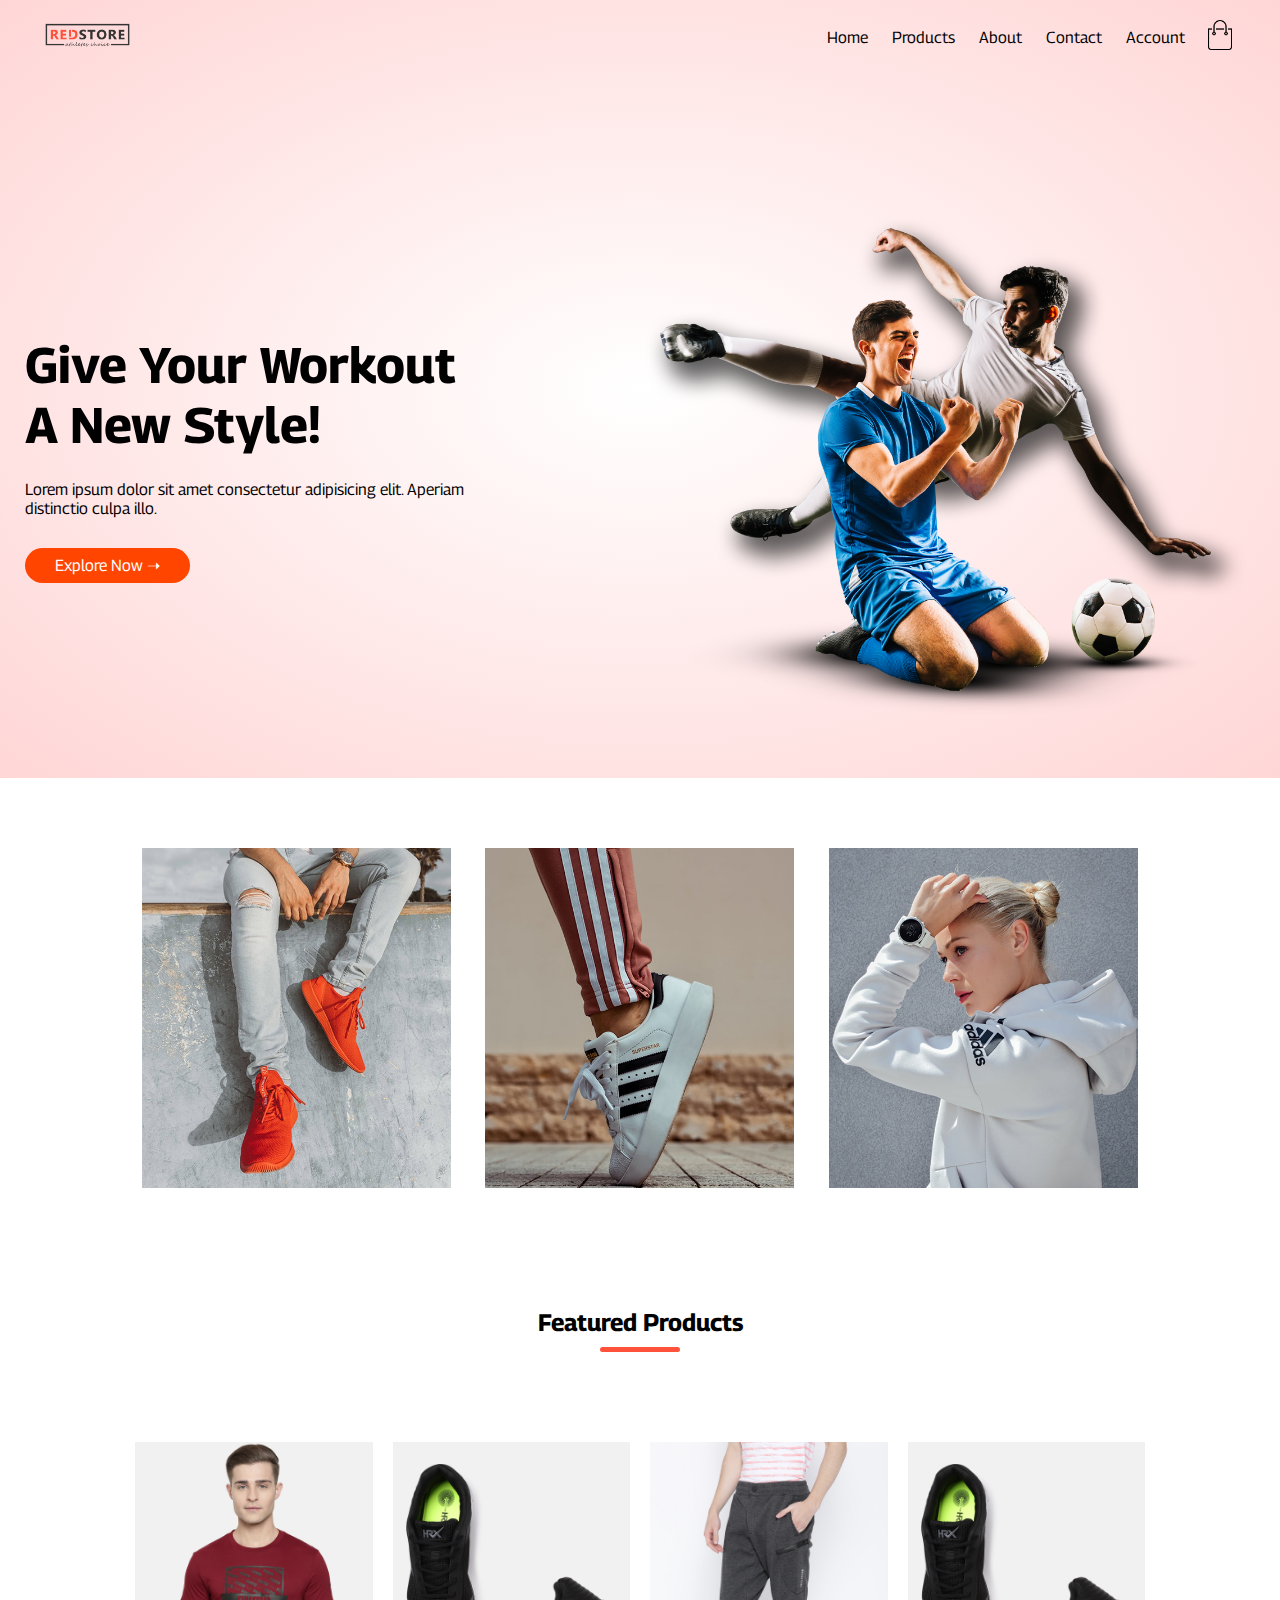
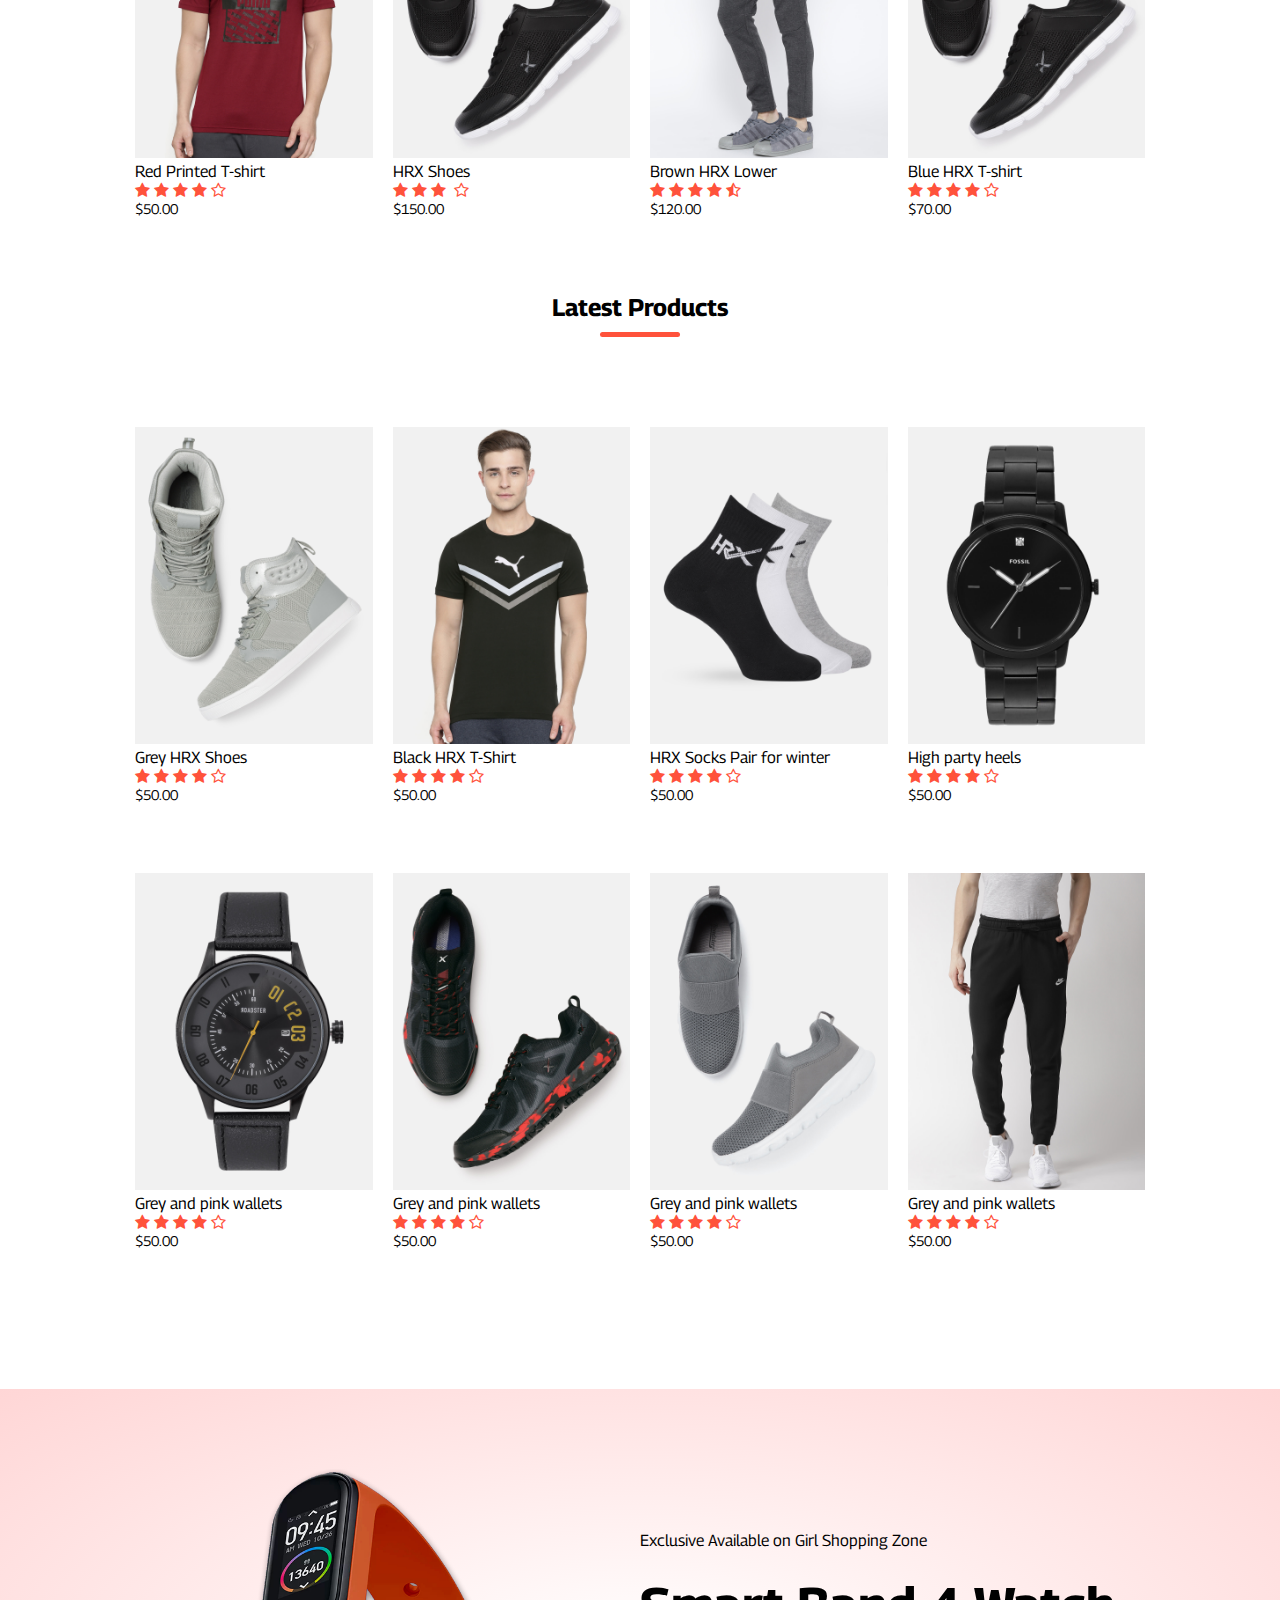
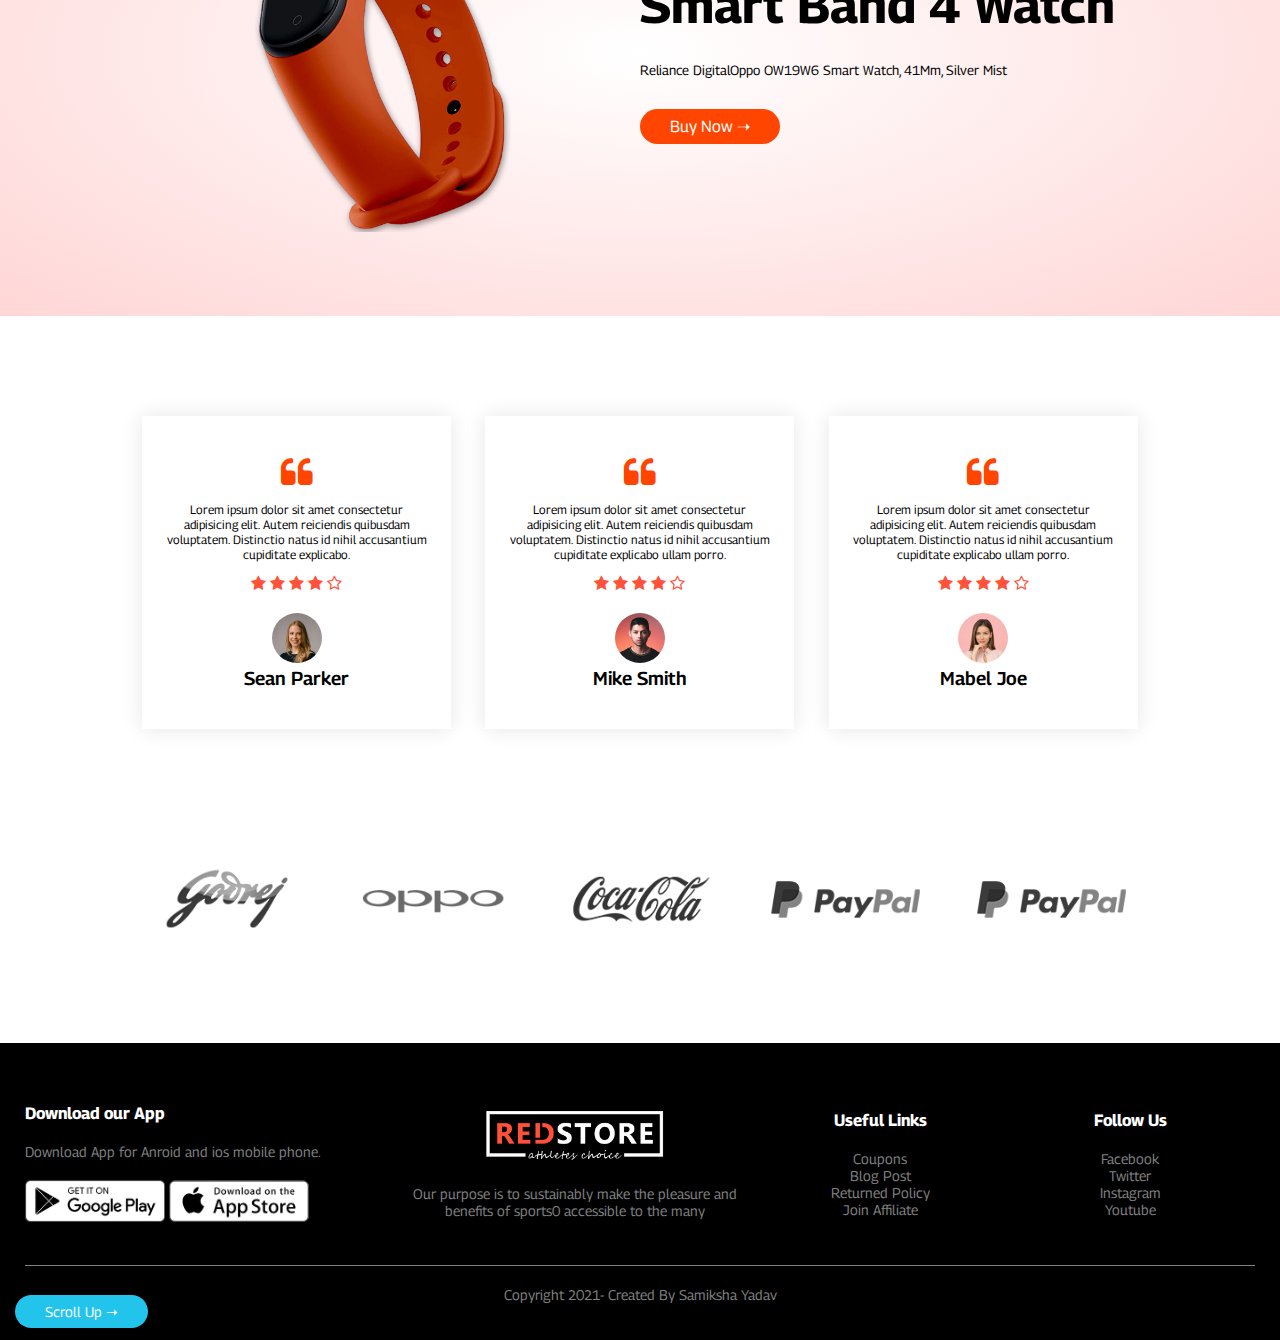
<file: index.html>
<!DOCTYPE html>
<html lang="en">
<head>
    <meta charset="UTF-8">
    <meta http-equiv="X-UA-Compatible" content="IE=edge">
    <meta name="viewport" content="width=device-width, initial-scale=1.0">
    <meta name="viewport" content="target-densitydpi=device-dpi">
    <title>RedStore | E-commerce Website</title>

    <link rel="stylesheet" href="style.css">

    <link rel="preconnect" href="https://fonts.googleapis.com">
    <link rel="preconnect" href="https://fonts.gstatic.com" crossorigin>
    <link href="https://fonts.googleapis.com/css2?family=Georama&display=swap" rel="stylesheet">    <!--Poppins font family -->

    <link rel="stylesheet" href="https://cdnjs.cloudflare.com/ajax/libs/font-awesome/4.7.0/css/font-awesome.min.css">


</head>
<body>

<div class="header">
<!--Home_Page------------------------------------------------------------------------------->
    <div class="container">
<!--Nav_Bar-------------------------------------------------------------->
        <div class="navbar">
            <div class="logo">
                <a href="index.html"><img src="images/logo.png" width="85px">
            </div>

            <nav>
                <ul id="MenuItems"> 
                    <li><a href="index.html">Home</a></li>
                    <li><a href="product.html">Products</a></li>
                    <li><a href="index.html">About</a></li>
                    <li><a href="index.html">Contact</a></li>
                    <li><a href="index.html">Account</a></li>
                </ul>
            </nav>
            <a href="cart.html"><img src="images/cart.png" width="30px" height="30px"></a>
            <img src="images/menu.png" class="menu-icon" 
            onclick="menutoggle()">
        </div>
     
       <!--<h2>Sale is live<br></h2>--> 
       <!--<h3>India ka<h3> <br> <h2>Fashion<h3>-->
        
<!--Home upper page----------------------------------------------------------------------------------->
        <div class="row">
            <div class="col-2">
                <h1>Give Your Workout<br> A New Style!</h1>
                <p>Lorem ipsum dolor sit amet consectetur adipisicing elit. Aperiam <br>distinctio culpa illo.
                </p> 
                <a href="product.html"class="btn">Explore Now &#10141;</a>             
            </div>

            <div class="col-2">
                <img src="images/image1.png" alt="home_img">
            </div>
        </div>
    </div>
</div>
<!--Featured Categories --------------------------Added images for Advertizement----------------------------------------------------------------------------------------------->    
   <div class="categories">
       <div class="small-container">
        <div class="row"> 
            
            <div class="col-3">
                <img src="images/category-1.jpg" >
            </div>
            <div class="col-3">
                <img src="images/category-2.jpg" >
            </div>
            <div class="col-3">
                <img src="images/category-3.jpg">
            </div>           
             
        </div>            
      </div>
    </div>
    
<!--featured products ------------------------------------------->
    <div class="small-container">
        <h2 class="title">Featured Products</h2>
        <div class="row">
            <div class="col-4">
                <a href="detail_page.html"><img src="images/product-1.jpg" alt="red tshirt" ></a>               
                <h4>Red Printed T-shirt</h4>
                <div class="rating">              <!--star icons-->
                    <i class="fa fa-star"></i>
                    <i class="fa fa-star"></i>
                    <i class="fa fa-star"></i>
                    <i class="fa fa-star"></i>
                    <i class="fa fa-star-o"></i>
                </div>
                <p>$50.00</p>
            </div>


            <div class="col-4">
                <a href="detail_page.html"><img src="images/product-2.jpg" alt="black shoes" ></a> 
                <h4>HRX Shoes</h4>
                <div class="rating">              <!--star icons-->
                    <i class="fa fa-star"></i>
                    <i class="fa fa-star"></i>
                    <i class="fa fa-star"></i>
                    <i class="fa fa-star-hal-o"></i>
                    <i class="fa fa-star-o"></i>
                </div>
                <p>$150.00</p>
            </div>

            <div class="col-4">
                <a href="detail_page.html"><img src="images/product-3.jpg" alt="brown lower" ></a> 
                <h4>Brown HRX Lower</h4>
                <div class="rating">              <!--star icons-->
                    <i class="fa fa-star"></i>
                    <i class="fa fa-star"></i>
                    <i class="fa fa-star"></i>
                    <i class="fa fa-star"></i>
                    <i class="fa fa-star-half-o"></i>
                </div>
                <p>$120.00</p>
            </div>

            <div class="col-4">
                <a href="detail_page.html"><img src="images/product-2.jpg" alt="blue HRX t-shirt" ></a> 
                <h4>Blue HRX T-shirt</h4>
                <div class="rating">              <!--star icons-->
                    <i class="fa fa-star"></i>
                    <i class="fa fa-star"></i>
                    <i class="fa fa-star"></i>
                    <i class="fa fa-star"></i>
                    <i class="fa fa-star-o"></i>
                </div>
                <p>$70.00</p>
            </div>            
        </div>          
    
<!--latest products ------------------------------------------->        
        <h2 class="title">Latest Products</h2>
        <div class="row">
            <div class="col-4">
                <a href="detail_page.html"><img src="images/product-5.jpg" alt="grey shoes" ></a> 
                <h4>Grey HRX Shoes</h4>
                <div class="rating">    <!--star icons-->
                    <i class="fa fa-star"></i>
                    <i class="fa fa-star"></i>
                    <i class="fa fa-star"></i>
                    <i class="fa fa-star"></i>
                    <i class="fa fa-star-o"></i>

                </div>
                <p>$50.00</p>
            </div>
            <div class="col-4">
                <a href="detail_page.html"><img src="images/product-6.jpg" alt="Back tshirt" ></a> 
                <h4>Black HRX T-Shirt</h4>
                <div class="rating">    <!--star icons-->
                    <i class="fa fa-star"></i>
                    <i class="fa fa-star"></i>
                    <i class="fa fa-star"></i>
                    <i class="fa fa-star"></i>
                    <i class="fa fa-star-o"></i>

                </div>
                <p>$50.00</p>
            </div>
            <div class="col-4">
                <a href="detail_page.html"><img src="images/product-7.jpg" alt="HRX Socks Pair" ></a> 
                <h4>HRX Socks Pair for winter</h4>
                <div class="rating">    <!--star icons-->
                    <i class="fa fa-star"></i>
                    <i class="fa fa-star"></i>
                    <i class="fa fa-star"></i>
                    <i class="fa fa-star"></i>
                    <i class="fa fa-star-o"></i>

                </div>
                <p>$50.00</p>
            </div>
            <div class="col-4">
                <a href="detail_page.html"><img src="images/product-8.jpg" alt="White shirt" ></a>
                <h4>High party heels</h4>
                <div class="rating">    <!--star icons-->
                    <i class="fa fa-star"></i>
                    <i class="fa fa-star"></i>
                    <i class="fa fa-star"></i>
                    <i class="fa fa-star"></i>
                    <i class="fa fa-star-o"></i>

                </div>
                <p>$50.00</p>
            </div>            
            
            <div class="col-4">
                <a href="detail_page.html"><img src="images/product-9.jpg" alt="White shirt"></a>
                <h4>Grey and pink wallets</h4>
                <div class="rating">    <!--star icons-->
                    <i class="fa fa-star"></i>
                    <i class="fa fa-star"></i>
                    <i class="fa fa-star"></i>
                    <i class="fa fa-star"></i>
                    <i class="fa fa-star-o"></i>
                </div>
                <p>$50.00</p>
            </div>

            <div class="col-4">
                <a href="detail_page.html"><img src="images/product-10.jpg" alt="White shirt"></a>
                <h4>Grey and pink wallets</h4>
                <div class="rating">    <!--star icons-->
                    <i class="fa fa-star"></i>
                    <i class="fa fa-star"></i>
                    <i class="fa fa-star"></i>
                    <i class="fa fa-star"></i>
                    <i class="fa fa-star-o"></i>
                </div>
                <p>$50.00</p>
            </div>

            <div class="col-4">
                <a href="detail_page.html"><img src="images/product-11.jpg" alt="White shirt"></a>
                <h4>Grey and pink wallets</h4>
                <div class="rating">    <!--star icons-->
                    <i class="fa fa-star"></i>
                    <i class="fa fa-star"></i>
                    <i class="fa fa-star"></i>
                    <i class="fa fa-star"></i>
                    <i class="fa fa-star-o"></i>
                </div>
                <p>$50.00</p>
            </div>

            <div class="col-4">
                <a href="detail_page.html"><img src="images/product-12.jpg" alt="White shirt"></a>
                <h4>Grey and pink wallets</h4>
                <div class="rating">    <!--star icons-->
                    <i class="fa fa-star"></i>
                    <i class="fa fa-star"></i>
                    <i class="fa fa-star"></i>
                    <i class="fa fa-star"></i>
                    <i class="fa fa-star-o"></i>
                </div>
                <p>$50.00</p>
            </div>
        </div>        
    </div>
    
 <!--OFFER-----------Exclusive offer----------------------------------------------------------------------->
     <div class="offer">
         <div class="small-container">
             <div class="row">
                 <div class="col-2">
                    <a href="cart.html"><img src="images/exclusive.png" class="offer-img" alt="Smart Watch" ></a>
                </div>
                
                <div class="col-2">
                    <p>Exclusive Available on Girl Shopping Zone</p>
                    <h1>Smart Band 4 Watch </h1>
                    <small>Reliance DigitalOppo OW19W6 Smart Watch, 41Mm, Silver Mist<br></small> 
                    <a href="cart.html" class="btn">Buy Now &#10141;</a>                                      
                </div>

             </div>
         </div>
     </div>  
 <!--Testimonial Sections---------------------------------------------------------------------------------->  
     <div class="testimonial">
         <div class="small-container">
             <div class="row">
                 <!--user1-->
                 <div class="col-3">
                    <i class="fa fa-quote-left"></i>
                     <p>Lorem ipsum dolor sit amet consectetur adipisicing elit. Autem reiciendis quibusdam voluptatem. Distinctio natus id
                          nihil accusantium cupiditate explicabo.</p>
                          <div class="rating">
                            <i class="fa fa-star"></i>
                            <i class="fa fa-star"></i>
                            <i class="fa fa-star"></i>
                            <i class="fa fa-star"></i>
                            <i class="fa fa-star-o"></i>
                          </div>
                          <img src="images/user-1.png" alt="testinonialuser1" >
                          <h3>Sean Parker</h3>
                 </div>
                <!--user2-->
                 <div class="col-3">
                    <i class="fa fa-quote-left"></i>
                     <p>Lorem ipsum dolor sit amet consectetur adipisicing elit. Autem reiciendis quibusdam voluptatem. Distinctio natus id
                          nihil accusantium cupiditate explicabo ullam porro.</p>
                          <div class="rating">
                            <i class="fa fa-star"></i>
                            <i class="fa fa-star"></i>
                            <i class="fa fa-star"></i>
                            <i class="fa fa-star"></i>
                            <i class="fa fa-star-o"></i>
                          </div>
                          <img src="images/user-2.png" alt="testinonialuser2"  >
                          <h3>Mike Smith</h3>
                 </div>
                 <!--user3-->
                 <div class="col-3">
                    <i class="fa fa-quote-left"></i>
                     <p>Lorem ipsum dolor sit amet consectetur adipisicing elit. Autem reiciendis quibusdam voluptatem. Distinctio natus id
                          nihil accusantium cupiditate explicabo ullam porro.</p>
                          <div class="rating">
                            <i class="fa fa-star"></i>
                            <i class="fa fa-star"></i>
                            <i class="fa fa-star"></i>
                            <i class="fa fa-star"></i>
                            <i class="fa fa-star-o"></i>
                          </div>
                          <img src="images/user-3.png" alt="testinonialuser3"  >
                          <h3>Mabel Joe</h3>
                 </div>

             </div>
         </div>
     </div> 
<!--Brands----------------------------------------------------------------------------------> 
     <div class="brands">
         <div class="small-container">
             <div class="row">
                 <div class="col-5">
                     <img src="images/logo-godrej.png" alt="paypal" >
                 </div>
                 <div class="col-5">
                    <img src="images/logo-oppo.png" alt="Co-co-cola">
                </div>
                <div class="col-5">
                    <img src="images/logo-coca-cola.png" alt="oppo" >
                </div>
                <div class="col-5">
                    <img src="images/logo-paypal.png" alt="godrej" >
                </div>
                <div class="col-5">
                    <img src="images/logo-paypal.png" alt="phillips" >
                </div>
             </div>
         </div>
     </div>
 <!--Footer---------------------------------------------------------------------------------->     
    <div class="footer">
        <div class="container">
            <div class="row">
                <div class="footer-col-1">
                    <h3>Download our App</h3>
                    <p>Download App for Anroid and ios mobile phone.</p>
                    <div class="applogo">
                        <img src="images/play-store.png" alt="Google play store icon">
                        <img src="images/app-store.png" alt="App store icon">                        
                    </div>
                </div>

                <div class="footer-col-2">
                    <a href="index.html"><img src="images/logo-white.png" alt="footer_logo"></a>                    
                    <p>Our purpose is to sustainably make the pleasure and<br> benefits of sports0 accessible to the many</p>
                </div>

                <div class="footer-col-3">
                    <h3>Useful Links</h3>
                   <ul>
                       <li>Coupons</li>
                       <li>Blog Post</li>
                       <li>Returned Policy</li>
                       <li>Join Affiliate</li>                       
                   </ul>
                </div>

                <div class="footer-col-4">
                    <h3>Follow Us</h3>
                   <ul>
                       <li>Facebook</li>
                       <li>Twitter</li>
                       <li>Instagram</li>
                       <li>Youtube</li>                       
                   </ul>
                </div>              
                
            </div>
            <hr>
            <p class="copyright" >Copyright 2021- Created By Samiksha Yadav</p>
        </div>
        <a href="index.html" class="btn1">Scroll Up &#10141;</a>
    </div>
 <!--js for toggle menu------------------------------------------------------------------------->  
 <script>
     var MenuItems = document.getElementById("MenuItems");

     MenuItems.style.maxHeight = "0px";

     function menutoggle(){
         if(MenuItems.style.maxHeight == "0px")
         {
             MenuItems.style.maxHeight = "200px";
         }
         else{
            MenuItems.style.maxHeight = "0px";
         }
     }
 </script>
   
    
</body>
</html>
</file>
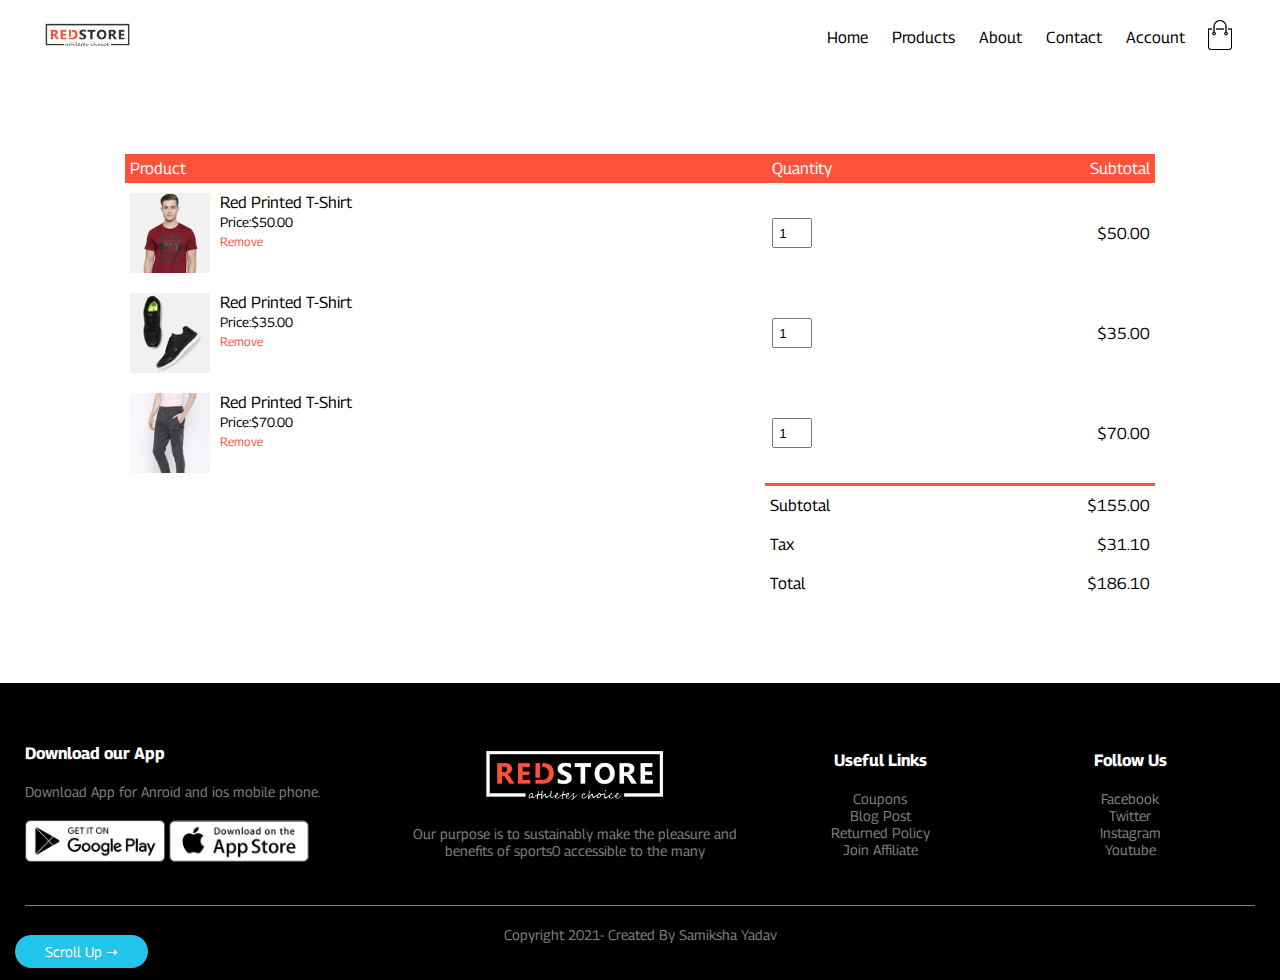
<file: cart.html>
<!DOCTYPE html>
<html lang="en">
<head>
    <meta charset="UTF-8">
    <meta http-equiv="X-UA-Compatible" content="IE=edge">
    <meta name="viewport" content="width=device-width, initial-scale=1.0">
    <meta name="viewport" content="target-densitydpi=device-dpi">
    <title>R/ | E-commerce Website</title>

    <link rel="stylesheet" href="style.css">

    <link rel="preconnect" href="https://fonts.googleapis.com">
    <link rel="preconnect" href="https://fonts.gstatic.com" crossorigin>
    <link href="https://fonts.googleapis.com/css2?family=Georama&display=swap" rel="stylesheet">    <!--Poppins font family -->

    <link rel="stylesheet" href="https://cdnjs.cloudflare.com/ajax/libs/font-awesome/4.7.0/css/font-awesome.min.css">


</head>
<body>


<!--Home_Page------------------------------------------------------------------------------->
    <div class="container">
<!--Nav_Bar-------------------------------------------------------------->
        <div class="navbar">
            <div class="logo">
                <a href="index.html"><img src="images/logo.png" width="85px">
            </div>

            <nav>
                <ul id="MenuItems"> 
                    <li><a href="index.html">Home</a></li>
                    <li><a href="product.html">Products</a></li>
                    <li><a href="">About</a></li>
                    <li><a href="">Contact</a></li>
                    <li><a href="">Account</a></li>
                </ul>
            </nav>
            <a href="cart.html"><img src="images/cart.png" width="30px" height="30px"></a>
            <img src="images/menu.png" class="menu-icon" 
            onclick="menutoggle()">
        </div>         
    </div>
<!--Cart items details---------------------------------------------->
  
   <div class="small-container cart-page">
       <table>
           <tr>
               <th> Product </th>
               <th> Quantity </th>
               <th> Subtotal </th>
           </tr>

           <tr>
               <td>
                <div class="cart-info">
                  <img src="images/buy-1.jpg" alt="">
                  <div>
                   <p>Red Printed T-Shirt</p>
                   <small>Price:$50.00</small>
                   <br>
                   <a href="">Remove</a>
                </div>
                </div>
               </td>
               <td> <input type="number" value="1"></td>
               <td>$50.00</td>
           </tr>

           <tr>
            <td>
             <div class="cart-info">
               <img src="images/buy-2.jpg" alt="">
               <div>
                <p>Red Printed T-Shirt</p>
                <small>Price:$35.00</small>
                <br>
                <a href="">Remove</a>
             </div>
             </div>
            </td>
            <td> <input type="number" value="1"></td>
            <td>$35.00</td>
        </tr>

        <tr>
            <td>
             <div class="cart-info">
               <img src="images/buy-3.jpg" alt="">
               <div>
                <p>Red Printed T-Shirt</p>
                <small>Price:$70.00</small>
                <br>
                <a href="">Remove</a>
             </div>
             </div>
            </td>
            <td> <input type="number" value="1"></td>
            <td>$70.00</td>
        </tr>
     </table>
       <div class="total-price">
           <table>
               <tr>
                   <td>Subtotal</td>
                   <td>$155.00</td>
               </tr>

               <tr>
                <td>Tax</td>
                <td>$31.10</td>
              </tr>

              <tr>
                <td>Total</td>
                <td>$186.10</td>
            </tr>
           </table>
       </div>

   </div>

 
 
 <!--Footer---------------------------------------------------------------------------------->     
    <div class="footer">
        <div class="container">
            <div class="row">
                <div class="footer-col-1">
                    <h3>Download our App</h3>
                    <p>Download App for Anroid and ios mobile phone.</p>
                    <div class="applogo">
                        <img src="images/play-store.png" alt="Google play store icon">
                        <img src="images/app-store.png" alt="App store icon">                        
                    </div>
                </div>

                <div class="footer-col-2">
                    <img src="images/logo-white.png" alt="footer_logo" >
                    <p>Our purpose is to sustainably make the pleasure and<br> benefits of sports0 accessible to the many</p>
                </div>

                <div class="footer-col-3">
                    <h3>Useful Links</h3>
                   <ul>
                       <li>Coupons</li>
                       <li>Blog Post</li>
                       <li>Returned Policy</li>
                       <li>Join Affiliate</li>                       
                   </ul>
                </div>

                <div class="footer-col-4">
                    <h3>Follow Us</h3>
                   <ul>
                       <li>Facebook</li>
                       <li>Twitter</li>
                       <li>Instagram</li>
                       <li>Youtube</li>                       
                   </ul>
                </div>              
                
            </div>
            <hr>
            <p class="copyright" >Copyright 2021- Created By Samiksha Yadav</p>
        </div>
        <a href="cart.html" class="btn1">Scroll Up &#10141;</a>
    </div>
 <!--js for toggle menu------------------------------------------------------------------------->  
 <script>
     var MenuItems = document.getElementById("MenuItems");

     MenuItems.style.maxHeight = "0px";

     function menutoggle(){
         if(MenuItems.style.maxHeight == "0px")
         {
             MenuItems.style.maxHeight = "200px";
         }
         else{
            MenuItems.style.maxHeight = "0px";
         }
     }
 </script>
   
    
</body>
</html>
</file>
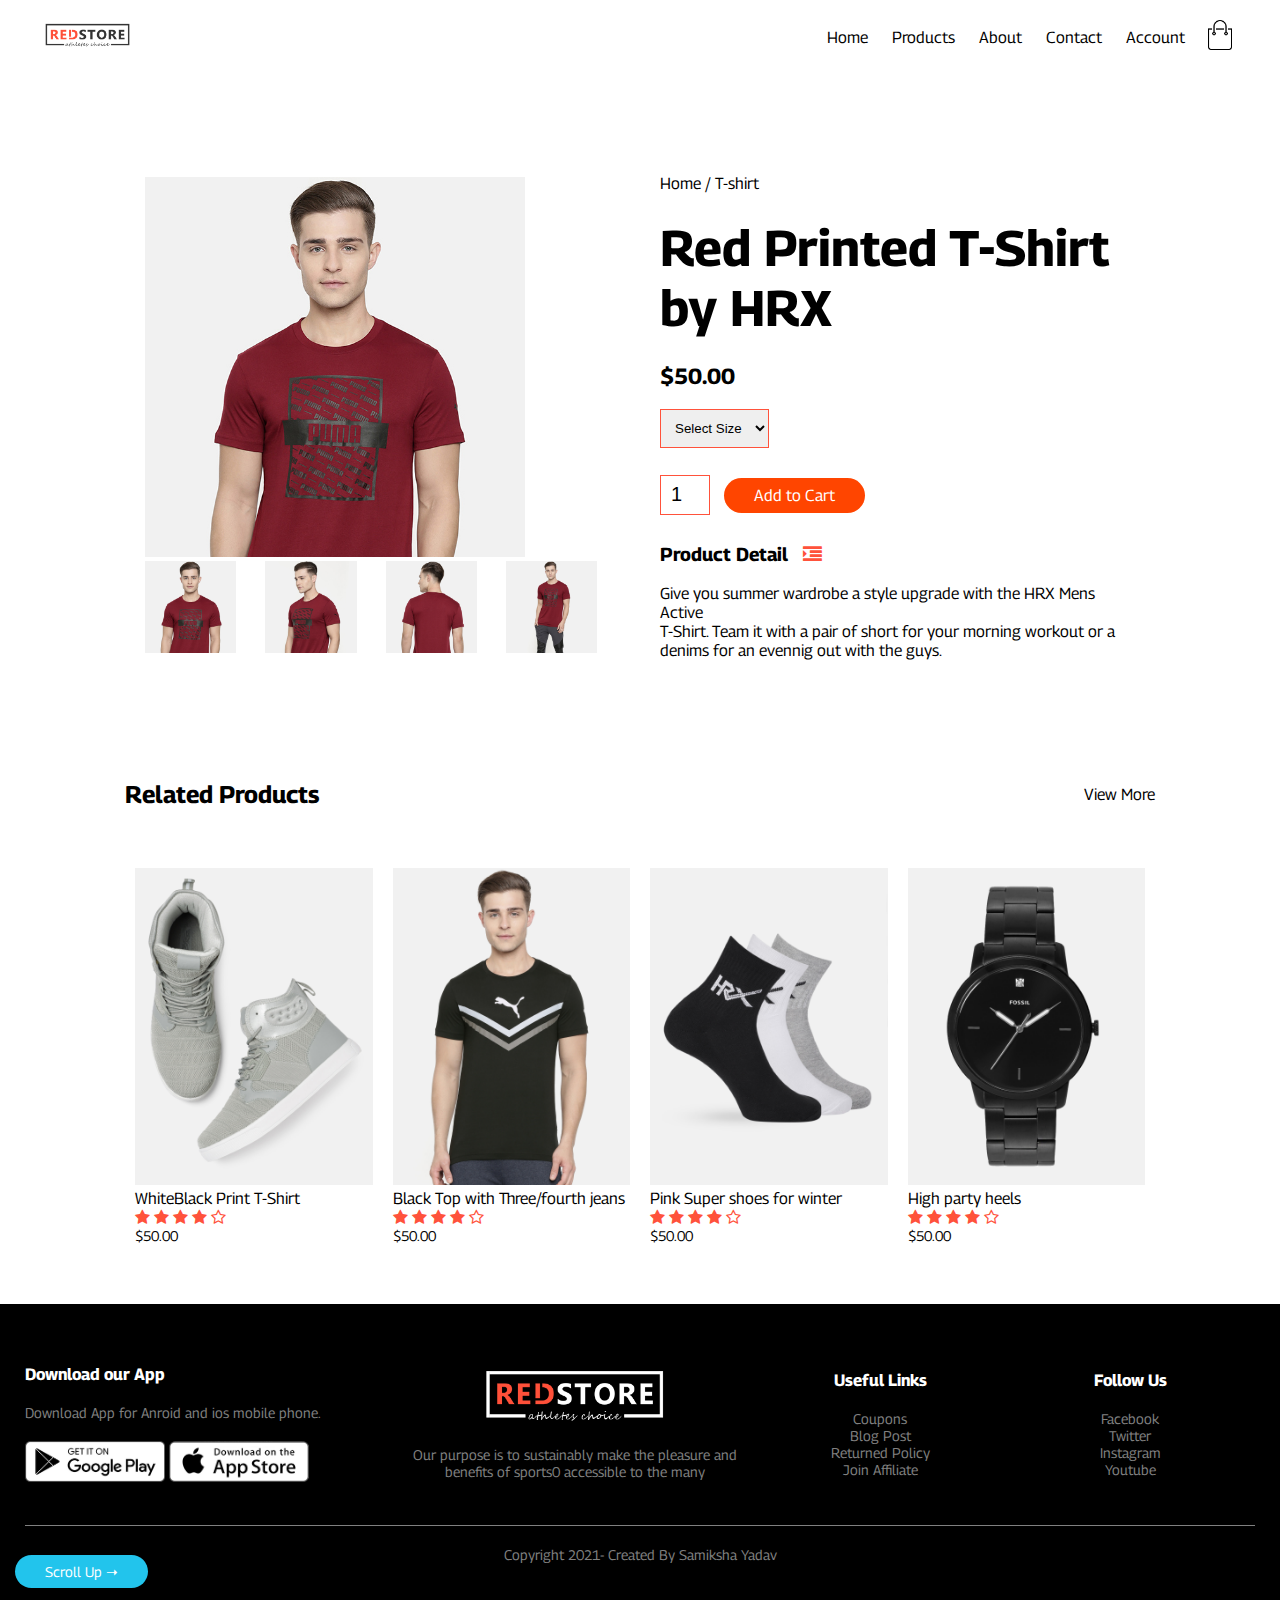
<file: detail_page.html>
<!DOCTYPE html>
<html lang="en">
<head>
    <meta charset="UTF-8">
    <meta http-equiv="X-UA-Compatible" content="IE=edge">
    <meta name="viewport" content="width=device-width, initial-scale=1.0">
    <meta name="viewport" content="target-densitydpi=device-dpi">
    <title>R/ | E-commerce Website</title>

    <link rel="stylesheet" href="style.css">

    <link rel="preconnect" href="https://fonts.googleapis.com">
    <link rel="preconnect" href="https://fonts.gstatic.com" crossorigin>
    <link href="https://fonts.googleapis.com/css2?family=Georama&display=swap" rel="stylesheet">    <!--Poppins font family -->

    <link rel="stylesheet" href="https://cdnjs.cloudflare.com/ajax/libs/font-awesome/4.7.0/css/font-awesome.min.css">


</head>
<body>


<!--Home_Page------------------------------------------------------------------------------->
    <div class="container">
<!--Nav_Bar-------------------------------------------------------------->
        <div class="navbar">
            <div class="logo">
                <a href="index.html"><img src="images/logo.png" width="85px">
            </div>

            <nav>
                <ul id="MenuItems"> 
                    <li><a href="index.html">Home</a></li>
                    <li><a href="product.html">Products</a></li>
                    <li><a href="">About</a></li>
                    <li><a href="">Contact</a></li>
                    <li><a href="">Account</a></li>
                </ul>
            </nav>
            <a href="cart.html"><img src="images/cart.png" width="30px" height="30px"></a>
            <img src="images/menu.png" class="menu-icon" 
            onclick="menutoggle()">
        </div>         
    </div>


    <!--single product details--------------------------------------->
    <div class="small-container single-product">
        <div class="row">
            <div class="col-2">
                <img src="images/gallery-1.jpg" alt="detail img" width="80%" id="ProductImg">

                <div class="small-img-row">
                    <div class="small-img-col">
                        <img src="images/gallery-1.jpg" alt="" width="80%" class="SmallImg">
                    </div>
                    <div class="small-img-col">
                        <img src="images/gallery-2.jpg" alt="" width="80%" class="SmallImg">
                    </div>
                    <div class="small-img-col">
                        <img src="images/gallery-3.jpg" alt="" width="80%" class="SmallImg">
                    </div>
                    <div class="small-img-col">
                        <img src="images/gallery-4.jpg" alt="" width="80%" class="SmallImg">
                    </div>
                </div>



            </div>

            <div class="col-2">
                <p>Home / T-shirt</p>
                <h1>Red Printed T-Shirt by HRX</h1>
                <h4>$50.00</h4> 
                <select>
                    <option>Select Size</option>
                    <option>XXl</option>
                    <option>XL</option>
                    <option>Large</option>
                    <option>Medium</option>
                    <option>Small</option>
                </select> 
                <input type="number" value="1">
                <a href="cart.html" class="btn">Add to Cart</a> 
                <h3>Product Detail  <i class="fa fa-indent"></i></h3>
                <br>
                <p>Give you summer wardrobe a style upgrade with the HRX Mens Active<br> T-Shirt. Team it with a pair of short for your morning
                    workout or a<br> denims for an evennig out with the guys.
                </p>             
            </div>
        </div>
    </div>
<!--title---------------------------------------------->

<div class="small-container">
    <div class="row row-2">
        <h2>Related Products</h2>
        <p>View More</p>
        
    </div>
</div>

    
<!--all our products ------------------------------------------->
<div class="small-container ">      

    <div class="row">
            <div class="col-4">
                <a href="detail_page.html"><img src="images/product-5.jpg" alt="White yellow top" ></a>
                <h4>WhiteBlack Print T-Shirt</h4>
                <div class="rating">    <!--star icons-->
                    <i class="fa fa-star"></i>
                    <i class="fa fa-star"></i>
                    <i class="fa fa-star"></i>
                    <i class="fa fa-star"></i>
                    <i class="fa fa-star-o"></i>

                </div>
                <p>$50.00</p>
            </div>
            <div class="col-4">
                <a href="detail_page.html"><img src="images/product-6.jpg" alt="Black top and 3/4th " ></a>
                <h4>Black Top with Three/fourth jeans</h4>
                <div class="rating">    <!--star icons-->
                    <i class="fa fa-star"></i>
                    <i class="fa fa-star"></i>
                    <i class="fa fa-star"></i>
                    <i class="fa fa-star"></i>
                    <i class="fa fa-star-o"></i>

                </div>
                <p>$50.00</p>
            </div>
            <div class="col-4">
                <a href="detail_page.html"><img src="images/product-7.jpg" alt="Pink shoes" ></a>
                <h4>Pink Super shoes for winter</h4>
                <div class="rating">    <!--star icons-->
                    <i class="fa fa-star"></i>
                    <i class="fa fa-star"></i>
                    <i class="fa fa-star"></i>
                    <i class="fa fa-star"></i>
                    <i class="fa fa-star-o"></i>

                </div>
                <p>$50.00</p>
            </div>
            <div class="col-4">
                <a href="detail_page.html"><img src="images/product-8.jpg" alt="White shirt" ></a>
                <h4>High party heels</h4>
                <div class="rating">    <!--star icons-->
                    <i class="fa fa-star"></i>
                    <i class="fa fa-star"></i>
                    <i class="fa fa-star"></i>
                    <i class="fa fa-star"></i>
                    <i class="fa fa-star-o"></i>

                </div>
                <p>$50.00</p>
            </div>         
    </div> 
</div>
 
 <!--Footer---------------------------------------------------------------------------------->     
    <div class="footer">
        <div class="container">
            <div class="row">
                <div class="footer-col-1">
                    <h3>Download our App</h3>
                    <p>Download App for Anroid and ios mobile phone.</p>
                    <div class="applogo">
                        <img src="images/play-store.png" alt="Google play store icon">
                        <img src="images/app-store.png" alt="App store icon">                        
                    </div>
                </div>

                <div class="footer-col-2">
                    <img src="images/logo-white.png" alt="footer_logo" >
                    <p>Our purpose is to sustainably make the pleasure and<br> benefits of sports0 accessible to the many</p>
                </div>

                <div class="footer-col-3">
                    <h3>Useful Links</h3>
                   <ul>
                       <li>Coupons</li>
                       <li>Blog Post</li>
                       <li>Returned Policy</li>
                       <li>Join Affiliate</li>                       
                   </ul>
                </div>

                <div class="footer-col-4">
                    <h3>Follow Us</h3>
                   <ul>
                       <li>Facebook</li>
                       <li>Twitter</li>
                       <li>Instagram</li>
                       <li>Youtube</li>                       
                   </ul>
                </div>              
                
            </div>
            <hr>
            <p class="copyright" >Copyright 2021- Created By Samiksha Yadav</p>
        </div>
        <a href="detail_page.html" class="btn1">Scroll Up &#10141;</a>
    </div>
 <!--js for toggle menu------------------------------------------------------------------------->  
 <script>
     var MenuItems = document.getElementById("MenuItems");

     MenuItems.style.maxHeight = "0px";

     function menutoggle(){
         if(MenuItems.style.maxHeight == "0px")
         {
             MenuItems.style.maxHeight = "200px";
         }
         else{
            MenuItems.style.maxHeight = "0px";
         }
     }
 </script>
   
    <!--js for product gallery------------------------------------------------------------------>
    <script>
        var ProductImg = document.getElementById("ProductImg");
        var SmallImg = document.getElementsByClassName("SmallImg");

        SmallImg[0].onclick = function()
        {
            ProductImg.src = SmallImg[0].src;
        }
        SmallImg[1].onclick = function()
        {
            ProductImg.src = SmallImg[1].src;
        }
        SmallImg[2].onclick = function()
        {
            ProductImg.src = SmallImg[2].src;
        }
        SmallImg[3].onclick = function()
        {
            ProductImg.src = SmallImg[3].src;
        }

    </script>
</body>
</html>
</file>
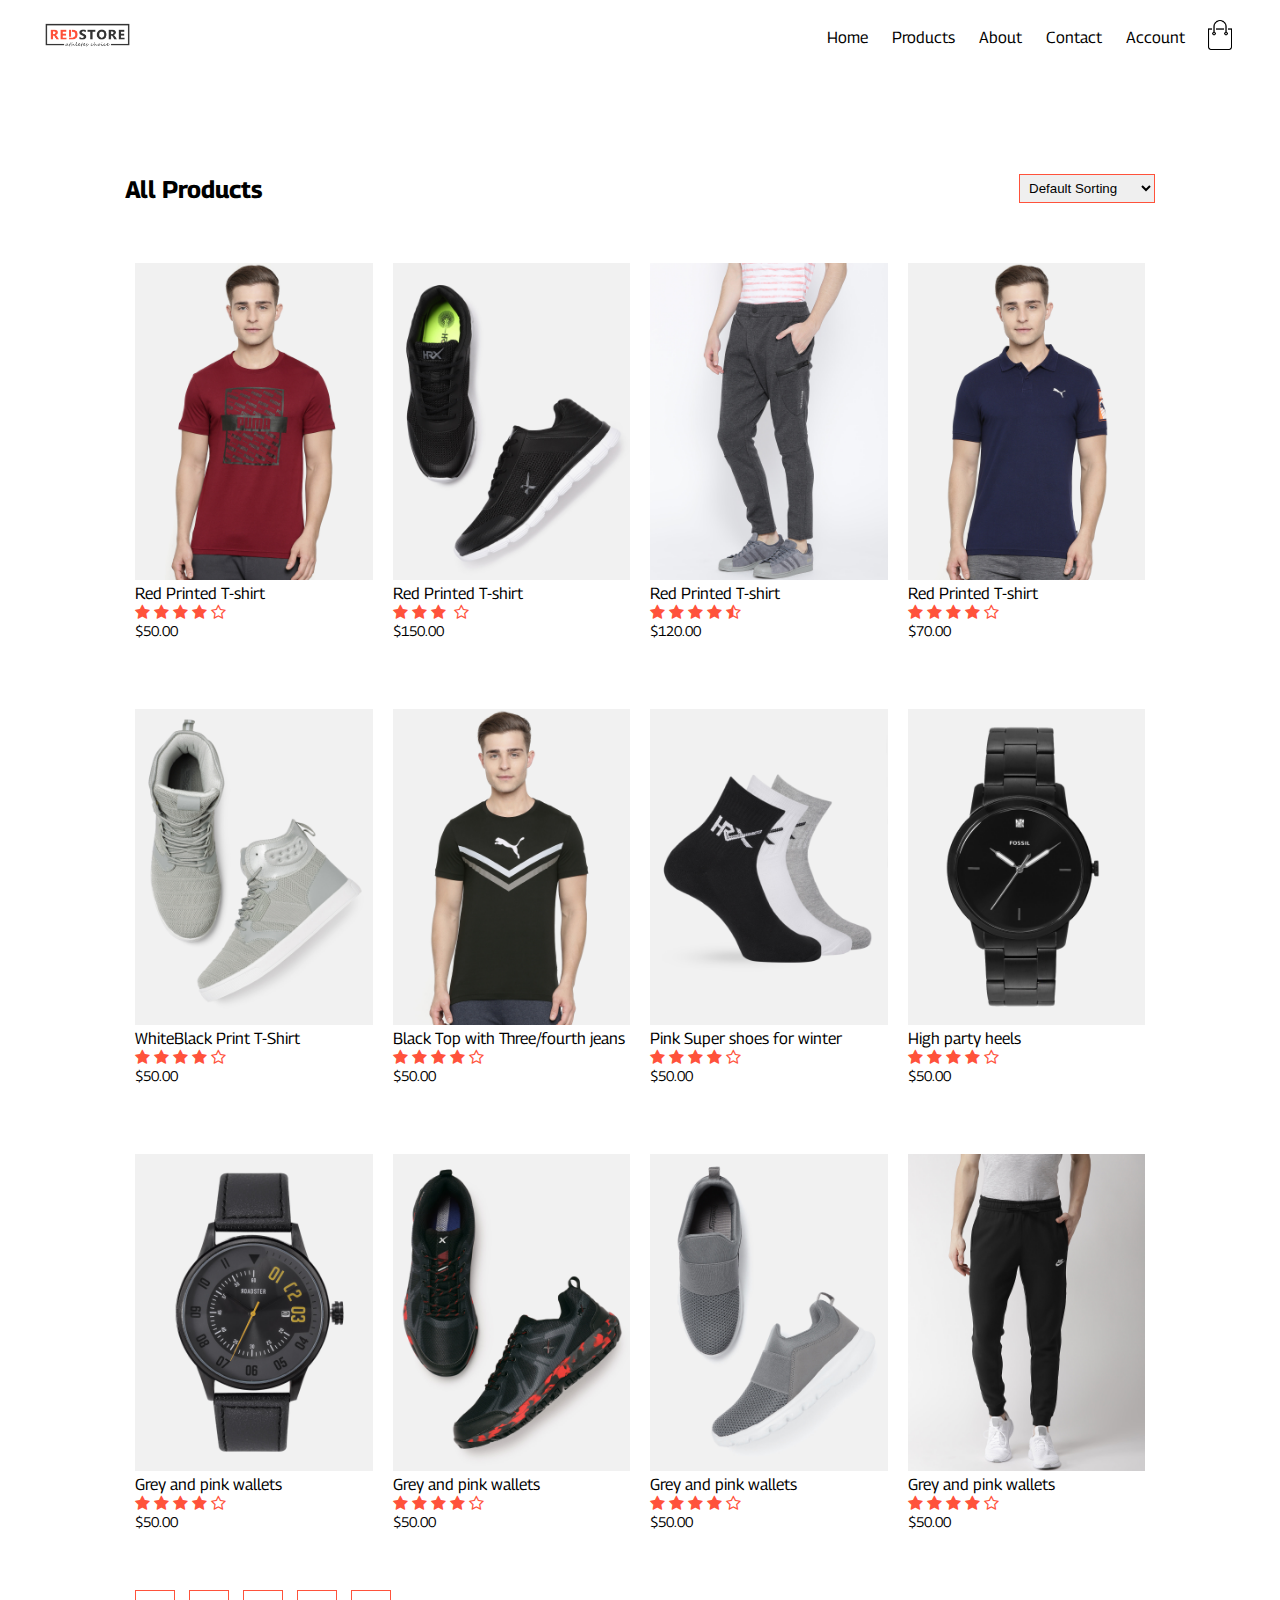
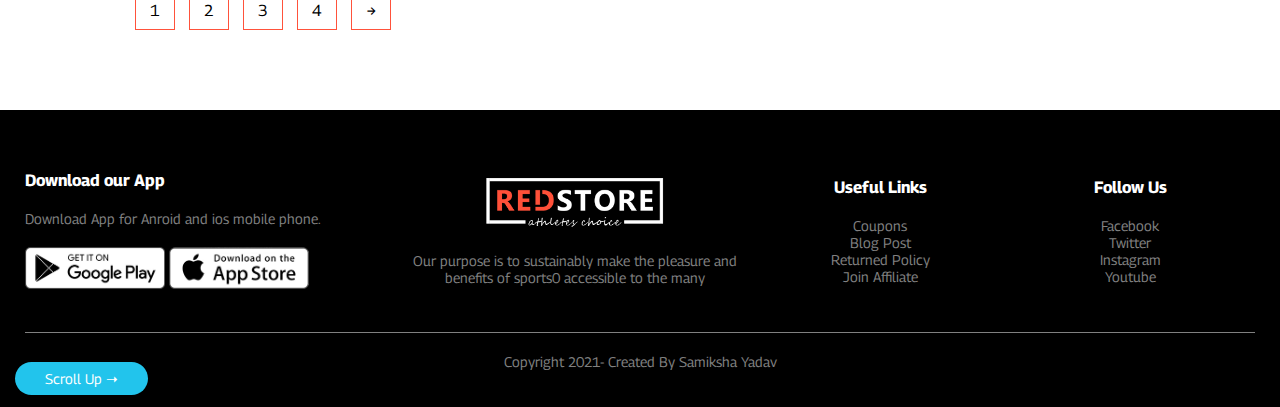
<file: product.html>
<!DOCTYPE html>
<html lang="en">
<head>
    <meta charset="UTF-8">
    <meta http-equiv="X-UA-Compatible" content="IE=edge">
    <meta name="viewport" content="width=device-width, initial-scale=1.0">
    <meta name="viewport" content="target-densitydpi=device-dpi">
    <title>RedStore | E-commerce Website</title>

    <link rel="stylesheet" href="style.css">

    <link rel="preconnect" href="https://fonts.googleapis.com">
    <link rel="preconnect" href="https://fonts.gstatic.com" crossorigin>
    <link href="https://fonts.googleapis.com/css2?family=Georama&display=swap" rel="stylesheet">    <!--Poppins font family -->

    <link rel="stylesheet" href="https://cdnjs.cloudflare.com/ajax/libs/font-awesome/4.7.0/css/font-awesome.min.css">


</head>
<body>


<!--Home_Page------------------------------------------------------------------------------->
    <div class="container">
<!--Nav_Bar-------------------------------------------------------------->
        <div class="navbar">
            <div class="logo">
                <a href="index.html"><img src="images/logo.png" width="85px">
            </div>

            <nav>
                <ul id="MenuItems"> 
                    <li><a href="index.html">Home</a></li>
                    <li><a href="product.html">Products</a></li>
                    <li><a href="">About</a></li>
                    <li><a href="">Contact</a></li>
                    <li><a href="">Account</a></li>
                </ul>
            </nav>
            <a href="cart.html"><img src="images/cart.png" width="30px" height="30px"></a>
            <img src="images/menu.png" class="menu-icon" 
            onclick="menutoggle()">
        </div>         
    </div>


    
<!--all our products ------------------------------------------->
    <div class="small-container">
       <div class="row row-2">
          <h2>All Products</h2>
          <select>
            <option>Default Sorting</option>
            <option>Sort by price</option>
            <option>Sort by popularity</option>
            <option>Sort by rating</option>
            <option>Sort by sale</option>
          </select>
       </div>





        <div class="row">
            <div class="col-4">
                <a href="detail_page.html"><img src="images/product-1.jpg" alt="White shirt"></a>
                <h4>Red Printed T-shirt</h4>
                <div class="rating">              <!--star icons-->
                    <i class="fa fa-star"></i>
                    <i class="fa fa-star"></i>
                    <i class="fa fa-star"></i>
                    <i class="fa fa-star"></i>
                    <i class="fa fa-star-o"></i>
                </div>
                <p>$50.00</p>
            </div>


            <div class="col-4">
                <a href="detail_page.html"><img src="images/product-2.jpg" alt="White shirt"></a>
                <h4>Red Printed T-shirt</h4>
                <div class="rating">              <!--star icons-->
                    <i class="fa fa-star"></i>
                    <i class="fa fa-star"></i>
                    <i class="fa fa-star"></i>
                    <i class="fa fa-star-hal-o"></i>
                    <i class="fa fa-star-o"></i>
                </div>
                <p>$150.00</p>
            </div>

            <div class="col-4">
                <a href="detail_page.html"><img src="images/product-3.jpg" alt="White shirt"></a>
                <h4>Red Printed T-shirt</h4>
                <div class="rating">              <!--star icons-->
                    <i class="fa fa-star"></i>
                    <i class="fa fa-star"></i>
                    <i class="fa fa-star"></i>
                    <i class="fa fa-star"></i>
                    <i class="fa fa-star-half-o"></i>
                </div>
                <p>$120.00</p>
            </div>

            <div class="col-4">
                <a href="detail_page.html"><img src="images/product-4.jpg" alt="White shirt"></a>
                <h4>Red Printed T-shirt</h4>
                <div class="rating">              <!--star icons-->
                    <i class="fa fa-star"></i>
                    <i class="fa fa-star"></i>
                    <i class="fa fa-star"></i>
                    <i class="fa fa-star"></i>
                    <i class="fa fa-star-o"></i>
                </div>
                <p>$70.00</p>
            </div>            
        </div> 
        
        <div class="row">
            <div class="col-4">
                <a href="detail_page.html"><img src="images/product-5.jpg" alt="White yellow top" ></a>
                <h4>WhiteBlack Print T-Shirt</h4>
                <div class="rating">    <!--star icons-->
                    <i class="fa fa-star"></i>
                    <i class="fa fa-star"></i>
                    <i class="fa fa-star"></i>
                    <i class="fa fa-star"></i>
                    <i class="fa fa-star-o"></i>

                </div>
                <p>$50.00</p>
            </div>
            <div class="col-4">
                <a href="detail_page.html"><img src="images/product-6.jpg" alt="Black top and 3/4th " ></a>
                <h4>Black Top with Three/fourth jeans</h4>
                <div class="rating">    <!--star icons-->
                    <i class="fa fa-star"></i>
                    <i class="fa fa-star"></i>
                    <i class="fa fa-star"></i>
                    <i class="fa fa-star"></i>
                    <i class="fa fa-star-o"></i>

                </div>
                <p>$50.00</p>
            </div>
            <div class="col-4">
                <a href="detail_page.html"><img src="images/product-7.jpg" alt="Pink shoes" ></a>
                <h4>Pink Super shoes for winter</h4>
                <div class="rating">    <!--star icons-->
                    <i class="fa fa-star"></i>
                    <i class="fa fa-star"></i>
                    <i class="fa fa-star"></i>
                    <i class="fa fa-star"></i>
                    <i class="fa fa-star-o"></i>

                </div>
                <p>$50.00</p>
            </div>
            <div class="col-4">
                <a href="detail_page.html"><img src="images/product-8.jpg" alt="White shirt" ></a>
                <h4>High party heels</h4>
                <div class="rating">    <!--star icons-->
                    <i class="fa fa-star"></i>
                    <i class="fa fa-star"></i>
                    <i class="fa fa-star"></i>
                    <i class="fa fa-star"></i>
                    <i class="fa fa-star-o"></i>

                </div>
                <p>$50.00</p>
            </div>            
            
            <div class="col-4">
                <a href="detail_page.html"><img src="images/product-9.jpg" alt="White shirt"></a>
                <h4>Grey and pink wallets</h4>
                <div class="rating">    <!--star icons-->
                    <i class="fa fa-star"></i>
                    <i class="fa fa-star"></i>
                    <i class="fa fa-star"></i>
                    <i class="fa fa-star"></i>
                    <i class="fa fa-star-o"></i>
                </div>
                <p>$50.00</p>
            </div>

            <div class="col-4">
                <a href="detail_page.html"><img src="images/product-10.jpg" alt="White shirt"></a>
                <h4>Grey and pink wallets</h4>
                <div class="rating">    <!--star icons-->
                    <i class="fa fa-star"></i>
                    <i class="fa fa-star"></i>
                    <i class="fa fa-star"></i>
                    <i class="fa fa-star"></i>
                    <i class="fa fa-star-o"></i>
                </div>
                <p>$50.00</p>
            </div>

            <div class="col-4">
                <a href="detail_page.html"><img src="images/product-11.jpg" alt="White shirt"></a>
                <h4>Grey and pink wallets</h4>
                <div class="rating">    <!--star icons-->
                    <i class="fa fa-star"></i>
                    <i class="fa fa-star"></i>
                    <i class="fa fa-star"></i>
                    <i class="fa fa-star"></i>
                    <i class="fa fa-star-o"></i>
                </div>
                <p>$50.00</p>
            </div>

            <div class="col-4">
                <a href="detail_page.html"><img src="images/product-12.jpg" alt="White shirt"></a>
                <h4>Grey and pink wallets</h4>
                <div class="rating">    <!--star icons-->
                    <i class="fa fa-star"></i>
                    <i class="fa fa-star"></i>
                    <i class="fa fa-star"></i>
                    <i class="fa fa-star"></i>
                    <i class="fa fa-star-o"></i>
                </div>
                <p>$50.00</p>
            </div>
        </div> 

        <div class="page-btn">
            <span>1</span>
            <span>2</span>
            <span>3</span>
            <span>4</span>
            <span>&#8594</span>

        </div>
 </div>
 
 <!--Footer---------------------------------------------------------------------------------->     
    <div class="footer">
        <div class="container">
            <div class="row">
                <div class="footer-col-1">
                    <h3>Download our App</h3>
                    <p>Download App for Anroid and ios mobile phone.</p>
                    <div class="applogo">
                        <img src="images/play-store.png" alt="Google play store icon">
                        <img src="images/app-store.png" alt="App store icon">                        
                    </div>
                </div>

                <div class="footer-col-2">
                    <a href="index.html"><img src="images/logo-white.png" alt="footer_logo"></a> 
                    <p>Our purpose is to sustainably make the pleasure and<br> benefits of sports0 accessible to the many</p>
                </div>

                <div class="footer-col-3">
                    <h3>Useful Links</h3>
                   <ul>
                       <li>Coupons</li>
                       <li>Blog Post</li>
                       <li>Returned Policy</li>
                       <li>Join Affiliate</li>                       
                   </ul>
                </div>

                <div class="footer-col-4">
                    <h3>Follow Us</h3>
                   <ul>
                       <li>Facebook</li>
                       <li>Twitter</li>
                       <li>Instagram</li>
                       <li>Youtube</li>                       
                   </ul>
                </div>              
                
            </div>
            <hr>
            <p class="copyright" >Copyright 2021- Created By Samiksha Yadav</p>
        </div>
        <a href="product.html" class="btn1">Scroll Up &#10141;</a>
    </div>
 <!--js for toggle menu------------------------------------------------------------------------->  
 <script>
     var MenuItems = document.getElementById("MenuItems");

     MenuItems.style.maxHeight = "0px";

     function menutoggle(){
         if(MenuItems.style.maxHeight == "0px")
         {
             MenuItems.style.maxHeight = "200px";
         }
         else{
            MenuItems.style.maxHeight = "0px";
         }
     }
 </script>
   
    
</body>
</html>
</file>
<file: style.css>
*{
    margin: 0;                /* for all html elements */
    padding: 0;
    box-sizing: border-box; 
}
body{                                     /*poppins font family it will be applicable for all contents in webpage*/
    font-family: 'Georama', sans-serif;
}
/*rgb(248, 182, 59);*/
/* NAVBAR --------------------------------------------------------------------------------------------------------------------------------*/

.navbar{
    display: flex;
    align-items: center;     /* display of navbars */
    padding: 20px;          /*20pz from all the side*/
}
nav{
    flex: 1;
    text-align: right;       /* to disply menu in right side */
}
nav ul{
    display: inline-block;   /* bullet points in right side with nav*/
    list-style-type: none;   /* remove bullet points */
}
nav ul li{
    display: inline-block;   /* to display nav in 1line/horizontal */
    margin-right: 20px;      /* to put space in betn */
}
a{
    text-decoration: none;   /* Remove the underline on nav bar*/
    color: black;  /* Color for nav */
}
p{
    color: black;  /* Color for paragraph for web page*/
}
.container{
    max-width: 1300px;       /* Max-with of container is 1300 not go beyond*/ 
    margin: auto;            /* So it will be in center from left nd right side*/
    padding-left: 25px;      /* Space from left 25px */
    padding-right: 25px;     /* Space from right 25px */ 
}
.row{
    display: flex;          
    align-items: center;    /*items in center */
    flex-wrap: wrap;
    justify-content: space-around;  
}
.col-2{
    flex-basis: 50%;       /*both column occupies 50% soace*/
    min-width: 300px;
}
.col-2 img{
    max-width:100%;
    padding: 50px 0;
}
.col-2 h1{                           /* Give Your Workout */
    font-size: 50px;
    line-height: 60px;
    margin: 25px 0;
}
.btn{                              /* Explore now button */
    display: inline-block;     
    background-color: orangered;  /*color of button */
    color: white; 
    padding: 8px 30px;        /*thickness of explore button it is 8px in height and 30px in width */
    margin: 30px 0;          /* explore box margin from upper p tag it should be 30px below p tag  */
    border-radius: 30px;
    transition: 0.5s;       /* hover effect on explore button for 0.5 sec */
}
.btn:hover{                 /* for explore now btn */
    background-color: darkred;
}
.header{
    background: radial-gradient(white,#ffd6d6);
}
.header .row{             /* give space from top nd bottom 70px from the logo */
    margin-top: 70px;
}
/*---------------5photos---------------------------------------------------------------------------------*/
.categories{
    margin: 70px 0;       /* margin for categories pic 70px  frm upside */
}
.col-3{
    flex-basis: 30%;
    min-width: 250px;
    margin-bottom: 30px;
}
.col-3 img{
   width: 100%;
                    /* width of pic in featured products */   
}
.small-container{
    max-width: 1080px;
    margin: auto;
    padding-left: 25px;
    padding-right: 25px;
}

/*-----------Features products/latest Products-------------------------------------------------------------------------*/
.col-4{
    flex-basis: 25%;         /* set 4sections of 25% */
    padding: 10px;
    min-width: 200px;       /* width betwwn 4pics will be 200px */
    margin-bottom: 50px;    /* distance from bottom will be 50px */
    transition: transform 0.5s;
}
.col-4 img{
    width: 100%;
                    /* width of pic in featured products */   
    
}
.title{
    text-align: center;    /* putted features product text in center */
    margin: 0 auto 80px;   /* put the pics below having some margin */
    position: relative;
    line-height: 60px;
    color: black;     /* color of featured text*/
}
.title::after{
    content: '';
    background: #ff523b;
    width: 80px;
    height: 5px;
    border-radius: 5px;
    position: absolute ;      /* put orange line under featured product */   
    bottom: 0;
    left: 50%;               /* from left it will be 50% */
    transform: translateX(-50%); /* so that it will be in center on x axis*/
}
h4{
    color: black;
    font-weight: normal;     /*h4 color*/
}
.col-4 p{
    font-size: 14px;     /*size is 14px*/
       /*30%off para to green*/
}
.rating .fa{         
    color: #ff523b;   /*color of star to orange*/
}
.col-4:hover{
    transform: translateY(-5px);    /* added hover effect goes to right */
}
/*------Exclusive sections-------------------------------------------------------------------------------------------------------------*/
.offer{
    background: radial-gradient(white,#ffd6d6);    /*background color to exclusive sections*/
    margin-top: 80px;
    padding: 30px 0;

}
.col-2 .offer-img{    /*size of images */
    padding: 50px;
}
small{
    color: black;
}
/*------Testimonial Sections-------------------------------------------------------------------------------------------------------------*/
.testimonial{
    padding-top: 100px;
}
.testimonial .col-3{
    text-align: center;
    padding: 40px 20px;
    box-shadow: 0 0 20px 0px rgba(0,0,0,0.1);
    cursor: pointer;   
    transition: transform 0.5s;
}
.testimonial .col-3 img{   
    width: 50px;
    margin-top: 20px;    
    border-radius: 50%;
}
.testimonial .col-3:hover{
    transform: translateY(-10px);
}
.fa.fa-quote-left{
    font-size: 34px;
    color: orangered;
}
.col-3 p{
    font-size: 12px;
    margin: 12px 0;
    color: black;
}
.testimonial .col-3 h3{
    font-weight: 600;
    color: black;
}
/* brands--------------------------------------------------------------------------------------*/
.brands{
    margin: 100px auto;     /*put logo of brands 100px far from testimonials */
}
.col-5{
    width: 160px;
}
.col-5 img{
    width: 100%;                 /*width size of brands name*/
    cursor:pointer;
    filter: grayscale(100%);  /*brands name in grey color*/
}
.col-5 img:hover{
    filter: grayscale(0%);    /*if we put cursor on brands it will in color otherwise grey */
}
/*-----------------------------Footer--------------------------------------------------------------*/
.footer{
    background: black;
    color: grey;
    font-size: 14px;
    padding: 60px 0 20px;
}
.footer p{
    color: grey;
}
.footer h3{
    color: white;
    margin-bottom: 20px;
}
.footer-col-1, .footer-col-2, .footer-col-3, .footer-col-4{
    min-width: 250px;
    margin-bottom: 20px;
}
.footer-col-1{
    flex-basis: 30%;
}
.footer-col-2{
    flex: 1;
    text-align: center;
}
.footer-col-2 img{
    width: 180px;
    margin-bottom: 20px;
}
.footer-col-3,.footer-col-4{
    flex-basis: 12%;
    text-align: center;
}
ul{
    list-style-type: none;      /* no bullet points for link section in footer */
}
.applogo{
    margin-top: 20px;
}
.applogo img{                   /*Google play store and app store images*/
    width: 140px; 
   
}
.footer hr{
    border: none;              /*horizontal line of copyright*/
    background:grey;
    height: 1px;
    margin: 20px 0;
}
.copyright{
    text-align: center;
    
}
.btn1{                                 /* Scroll up */
    background-color: rgb(34, 196, 236);  /*color of button */
    color: white; 
    padding: 8px 30px;        /*thickness of explore button it is 8px in height and 30px in width */
    margin: 0 15px;          /* explore box margin from upper p tag it should be 30px below copyright and 15px from left tag  */
    border-radius: 30px;
    transition: 0.5s;       /* hover effect on explore button for 0.5 sec */
}
.btn1:hover{                 /* for explore now btn */
    background-color: white;
    color :black;
}


.menu-icon{
    width: 28px;
    margin-left: 20px;
    display: none;
    
}


/*---media query for menu----------------------------------------------------------------------------*/

@media only screen and (max-width: 800px){    /*applicable only for device width is less than 800px*/

    nav ul{
        position: absolute;
        top: 70px;
        left: 0;
        background:#333;
        width: 100%;
        overflow: hidden;
        transition: max-height 0.5s;
    }
    nav ul li{
        display: block;
        margin-right: 50px;
        margin-top: 10px;
        margin-bottom: 10px;
    }
    nav ul li a{
        color:white;
    }
    .menu-icon{
        display: block;
        cursor: pointer;
    }
}

/*---media query for less than 600screen size ----------------------------------------------------------------------------*/

@media only screen and (max-width: 600px){
    .row{
        text-align: center;        
    }
    .col-2,.col-3,.col-4{
        flex-basis: 100%;
    }
}



/*----------------------------------------------------------------------------------------------------------------------------------------------*/






/*All Products -----------------------------------Product.html-------------------------------------------------*/
.row-2{
    justify-content: space-between;
    margin: 100px auto 50px;
}


select{                             /*orange border of default sorting */
    border: 1px solid #ff523b;
    padding: 5px;
}
select:focus{                      /*for remaining border color orange*/
    outline: none;
}
.page-btn{
    margin: 0 auto 80px;
}
.page-btn span{
    display: inline-block;
    border: 1px solid #ff523b;
    margin-left: 10px;
    width: 40px;
    height: 40px;
    text-align: center;
    line-height: 40px;
    cursor: pointer;
}
.page-btn span:hover{
    background: #ff523b;
    color: white;
}



/*----------------------------------------------------------------------------------------------------------------------------------------------*/




/*Detsil page---------------------------------------------------------------------------------------*/
.single-product{
    margin-top: 80px;
}
.single-product .col-2 img{
    padding: 0;
}
.single-product .col-2{
    padding: 20px;
}
.single-product h4{
    margin: 20px 0;
    font-size: 22px;
    font-weight: bold;
}

.single-product select{
    display: block;
    padding: 10px;
    margin-top: 20px;
}
.single-product input{
    width: 50px;
    height: 40px;
    padding-left: 10px;
    font-size: 20px;
    margin-right: 10px;
    border: 1px solid #ff523b;
}
input:focus{
    outline: none;

}

.single-product .fa{
    color: #ff523b;
    margin-left: 10px;
}


.small-img-row{
    display: flex;
    justify-content: space-between;
}
.small-img-col{
    flex-basis: 24%;
    cursor: pointer;
}



@media only screen and (max-width: 600px){
    .row{
        text-align: center;        
    }
    .col-2,.col-3,.col-4{
        flex-basis: 100%;
    }
    .single-product .row{
        text-align: left;
    }
    .single-product  .col-2{
        padding: 20px 0;
    }
    .single-product h1{
        font-size: 26px;
        line-height: 32px;
    }
}


/*Cart page---------------------------------------------------------------------------------------*/
.cart-page{
    margin: 80px auto;
}
table{
    width: 100%;
    border-collapse: collapse;
}
.cart-info{
    display: flex;
    flex-wrap: wrap;
}
th{
    text-align: left;
    padding: 5px;
    color: #fff;
    background: #ff523b;
    font-weight: normal;
}
td{
    padding: 10px 5px;
}
td input{
    width: 40px;
    height: 30px;
    padding: 5px;

}
td a{
    color: #ff523b;
    font-size: 12px;
}
td img{
    width: 80px;
    height: 80px;
    margin-right: 10px;
}

.total-price{
    display: flex;
    justify-content: flex-end;
}
.total-price table{
    border-top: 3px solid#ff523b;
    width: 100%;
    max-width: 390px;
}

td:last-child{
    text-align: right;

}
th:last-child{
    text-align: right;
}



@media only screen and (max-width: 600px){
    .row{
        text-align: center;        
    }
    .col-2,.col-3,.col-4{
        flex-basis: 100%;
    }
    .single-product .row{
        text-align: left;
    }
    .single-product  .col-2{
        padding: 20px 0;
    }
    .single-product h1{
        font-size: 26px;
        line-height: 32px;
    }
    .cart-info p{
        display: none;
    
}
}
</file>
